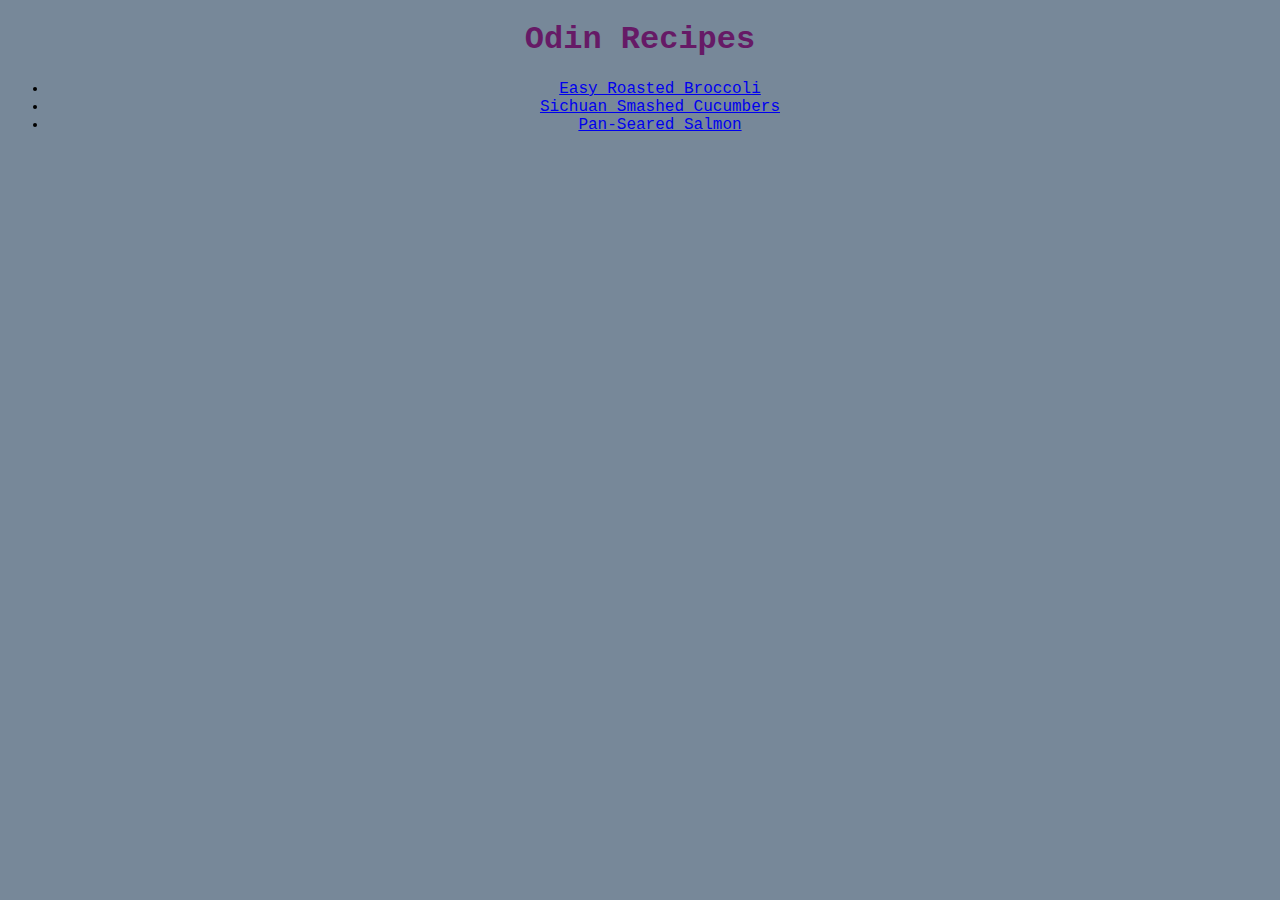
<file: index.html>
<!DOCTYPE html>
<html lang="en">
<head>
    <meta charset="UTF-8">
    <title>Odin Recipes</title>
    <link rel="stylesheet" href="style.css">
</head>
<body>
    <h1>Odin Recipes</h1>

    <ul class="list"> 
        <li><a href="recipes/brocroast.html">Easy Roasted Broccoli</a></li>
        <li><a href="recipes/cukesmash.html">Sichuan Smashed Cucumbers</a></li>
        <li><a href="recipes/salpan.html">Pan-Seared Salmon</a></li>
    </ul>
</body>
</html>
</file>
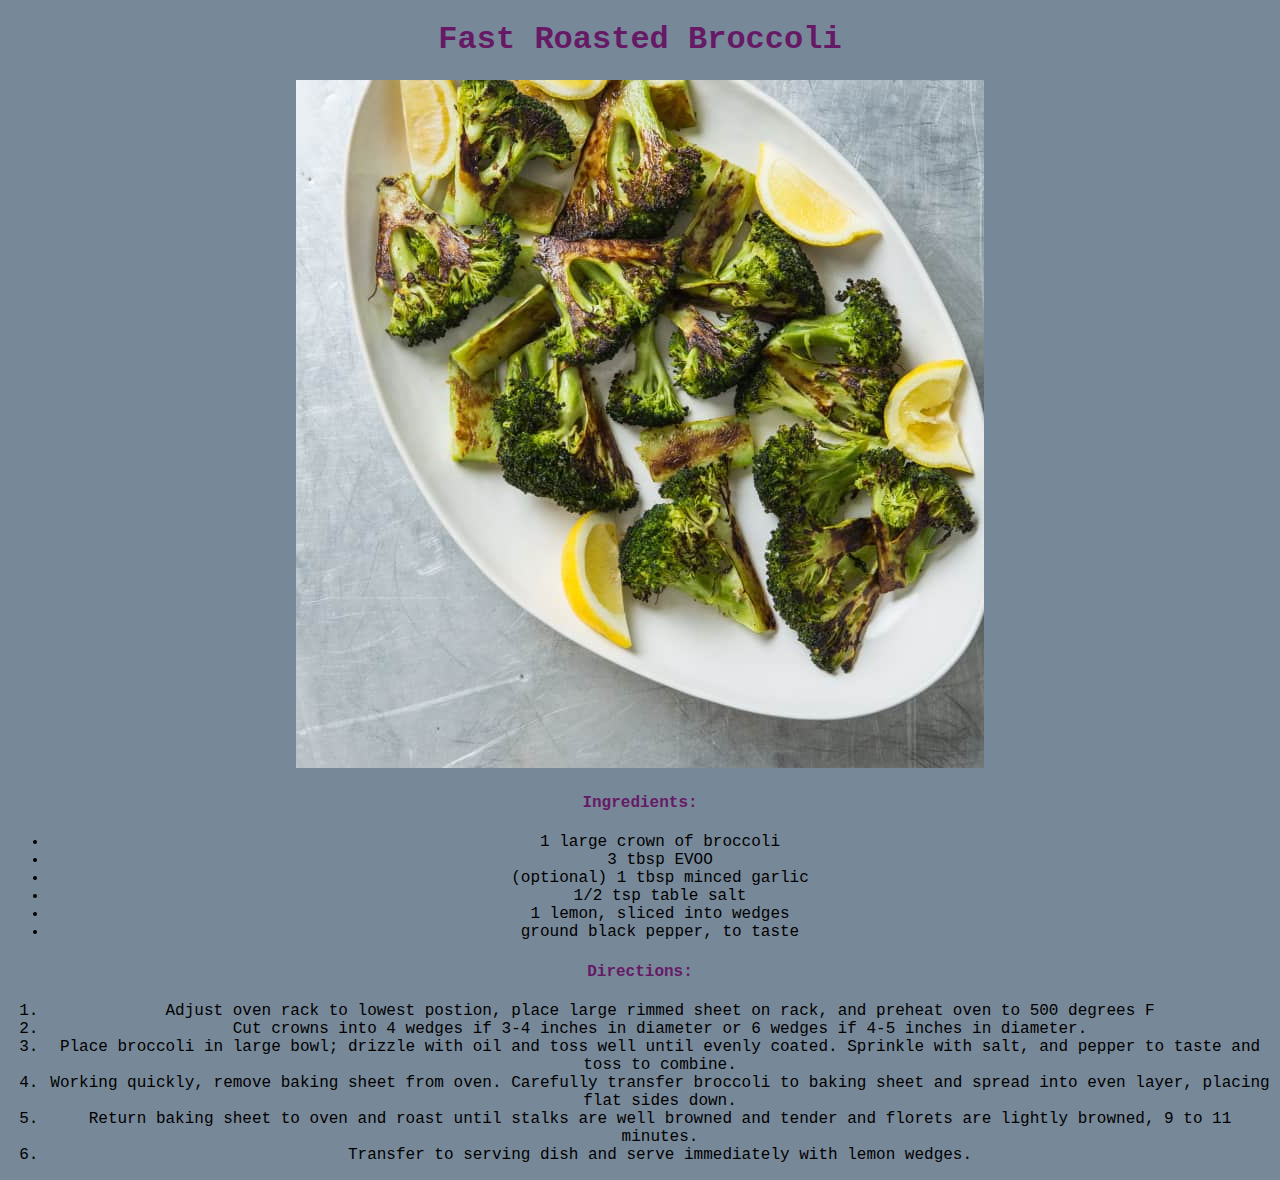
<file: recipes/brocroast.html>
<!DOCTYPE html>
<html lang="en">
<head>
    <meta charset="UTF-8">
    <meta http-equiv="X-UA-Compatible" content="IE=edge">
    <meta name="viewport" content="width=device-width, initial-scale=1.0">
    <title>Fast Roasted Broccoli</title>
    <link rel="stylesheet" href="../style.css">
</head>
<body>
    <h1>Fast Roasted Broccoli</h1>
    <img src="../img/csf.jpg" alt="a photograph of roasted broccoli">
    <p class="ingr">  <h4>Ingredients:</h4>
        
        <ul class="list"> 
        <li>1 large crown of broccoli</li>
        <li>3 tbsp EVOO</li>
        <li>(optional) 1 tbsp minced garlic</li>
        <li>1/2 tsp table salt</li>
        <li>1 lemon, sliced into wedges</li>
        <li>ground black pepper, to taste</li>
            </ul></p>

    <p class="dirc">  <h4>Directions:</h4>
        <ol class="list"> 
        <li>Adjust oven rack to lowest postion, place large rimmed sheet on rack, and preheat oven to 500 degrees F</li>
        <li>Cut crowns into 4 wedges if 3-4 inches in diameter or 6 wedges if 4-5 inches in diameter.</li>
        <li>Place broccoli in large bowl; drizzle with oil and toss well until evenly coated. Sprinkle with salt, and pepper to taste and toss to combine.</li>
        <li>Working quickly, remove baking sheet from oven. Carefully transfer broccoli to baking sheet and spread into even layer, placing flat sides down. </li>
        <li>Return baking sheet to oven and roast until stalks are well browned and tender and florets are lightly browned, 9 to 11 minutes.</li>
        <li>Transfer to serving dish and serve immediately with lemon wedges.</li>
    </ol>
    </p>
</body>
</html>
</file>
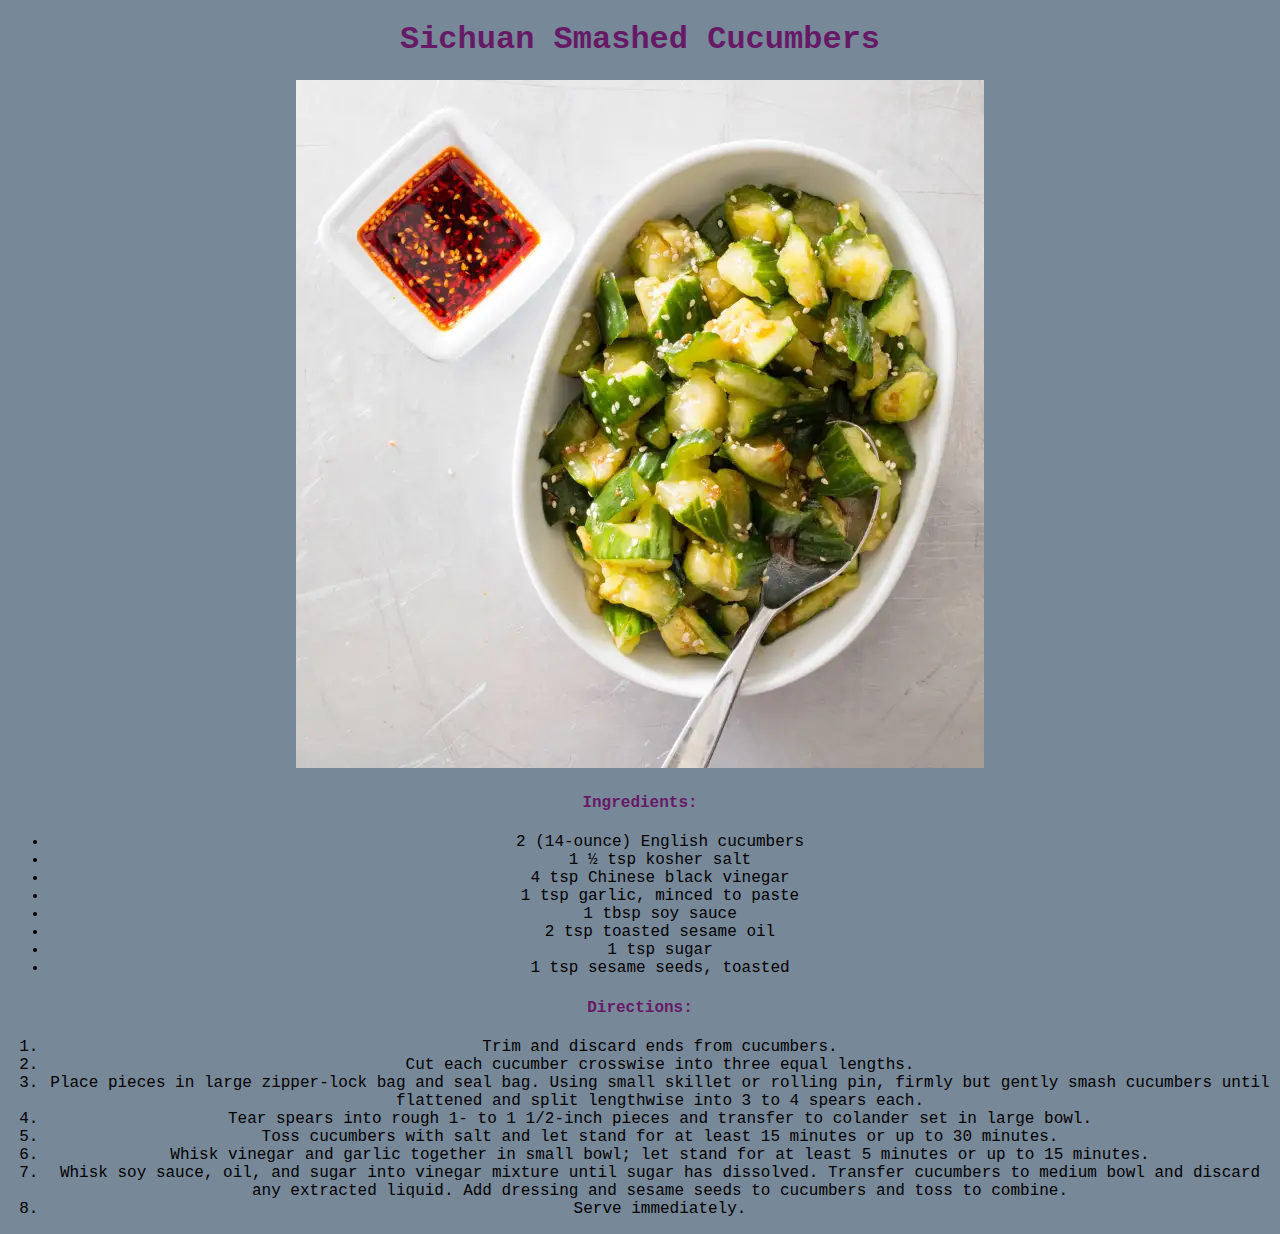
<file: recipes/cukesmash.html>
<!DOCTYPE html>
<html lang="en">
<head>
    <meta charset="UTF-8">
    <meta http-equiv="X-UA-Compatible" content="IE=edge">
    <meta name="viewport" content="width=device-width, initial-scale=1.0">
    <title>Sichuan Smashed Cucumbers</title>
    <link rel="stylesheet" href="../style.css">
</head>
<body>
    <h1>Sichuan Smashed Cucumbers</h1>
    <img src="../img/cuke.jpg" alt="a photograph of smashed cucumbers">
    <p class="ingr"> 
        
        <h4>Ingredients:</h4>
        
        <ul class="list"> 
        <li>2 (14-ounce) English cucumbers</li>
        <li>1 ½ tsp kosher salt</li>
        <li>4 tsp Chinese black vinegar</li>
        <li>1 tsp garlic, minced to paste</li>
        <li>1 tbsp soy sauce</li>
        <li>2 tsp toasted sesame oil</li>
        <li>1 tsp sugar</li>
        <li>1 tsp sesame seeds, toasted</li>
            </ul></p>

    <p class="dirc"> 
        
        <h4>Directions:</h4>
        <ol class="list"> 
        <li>Trim and discard ends from cucumbers.</li>
        <li>Cut each cucumber crosswise into three equal lengths.</li>
        <li>Place pieces in large zipper-lock bag and seal bag. Using small skillet or rolling pin, firmly but gently smash cucumbers until flattened and split lengthwise into 3 to 4 spears each.</li>
        <li>Tear spears into rough 1- to 1 1/2-inch pieces and transfer to colander set in large bowl. </li>
        <li>Toss cucumbers with salt and let stand for at least 15 minutes or up to 30 minutes.</li>
        <li>Whisk vinegar and garlic together in small bowl; let stand for at least 5 minutes or up to 15 minutes.</li>
        <li>Whisk soy sauce, oil, and sugar into vinegar mixture until sugar has dissolved. Transfer cucumbers to medium bowl and discard any extracted liquid. Add dressing and sesame seeds to cucumbers and toss to combine. </li>
        <li>Serve immediately.</li>
    </ol>
    </p>
</body>
</html>
</file>
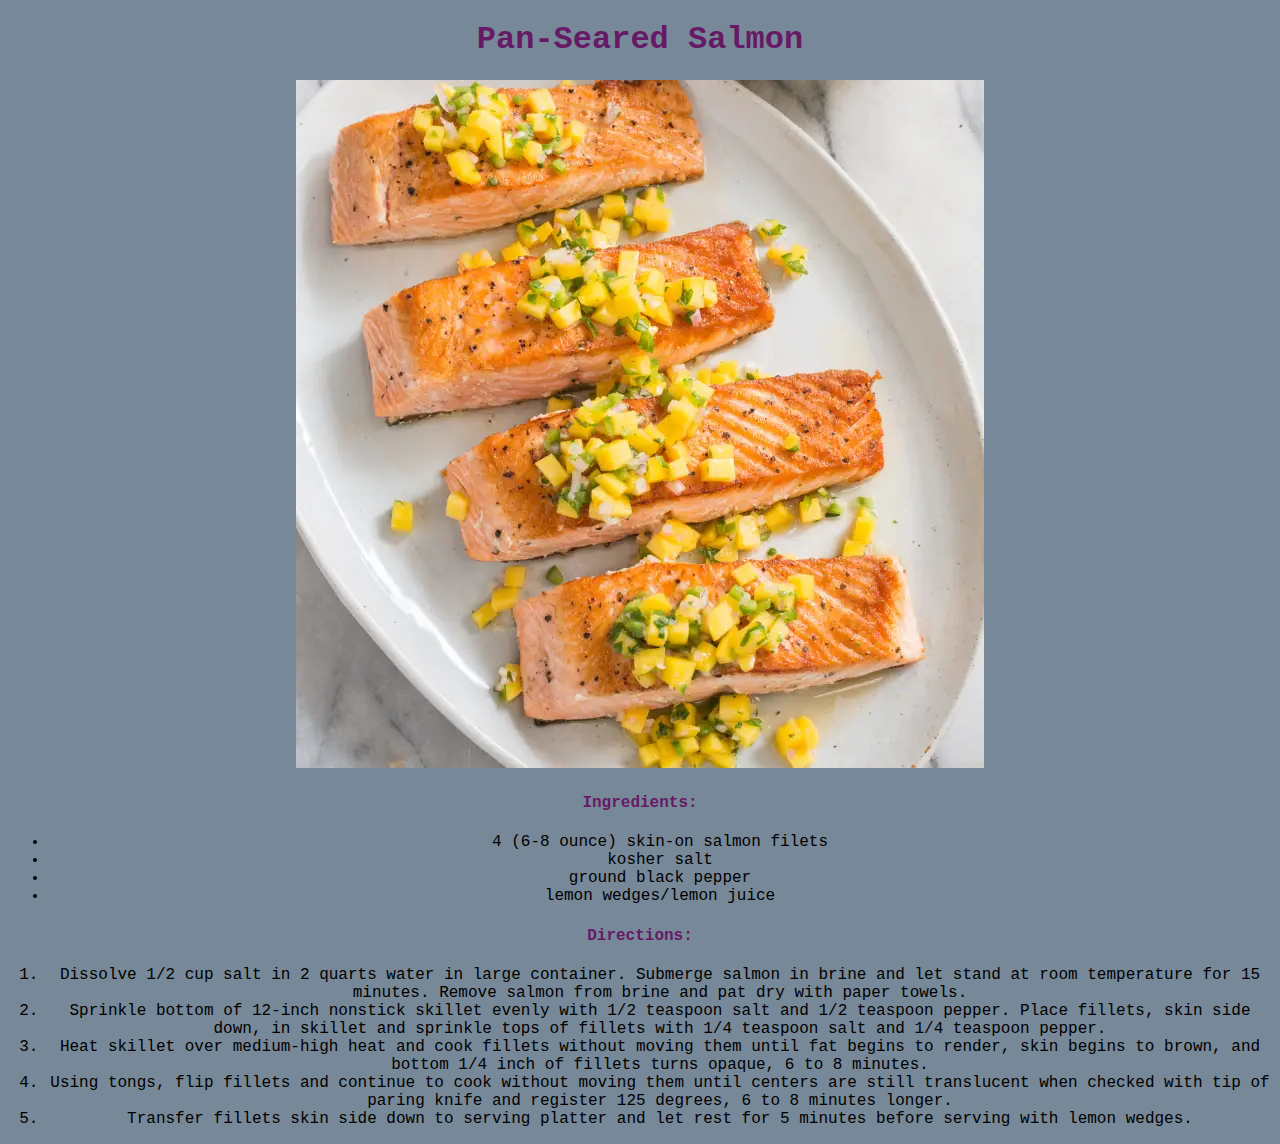
<file: recipes/salpan.html>
<!DOCTYPE html>
<html lang="en">
<head>
    <meta charset="UTF-8">
    <meta http-equiv="X-UA-Compatible" content="IE=edge">
    <meta name="viewport" content="width=device-width, initial-scale=1.0">
    <title>Pan-Seared Salmon</title>
    <link rel="stylesheet" href="../style.css">
</head>
<body>
    <h1>Pan-Seared Salmon</h1>
    <img src="../img/salpan.jpg" alt="a photograph of pan-seared salmon">
    <p class="ingr"> 
        
        <h4>Ingredients:</h4>
        
        <ul class="list"> 
        <li>4 (6-8 ounce) skin-on salmon filets</li>
        <li>kosher salt</li>
        <li>ground black pepper</li>
        <li>lemon wedges/lemon juice</li>
                    </ul></p>

    <p class="dirc"> 
        <h4>Directions:</h4>
        <ol class="list"> 
        <li>Dissolve 1/2 cup salt in 2 quarts water in large container. Submerge salmon in brine and let stand at room temperature for 15 minutes. Remove salmon from brine and pat dry with paper towels.</li>
        <li>Sprinkle bottom of 12-inch nonstick skillet evenly with 1/2 teaspoon salt and 1/2 teaspoon pepper. Place fillets, skin side down, in skillet and sprinkle tops of fillets with 1/4 teaspoon salt and 1/4 teaspoon pepper.</li>
        <li>Heat skillet over medium-high heat and cook fillets without moving them until fat begins to render, skin begins to brown, and bottom 1/4 inch of fillets turns opaque, 6 to 8 minutes.</li>
        <li>Using tongs, flip fillets and continue to cook without moving them until centers are still translucent when checked with tip of paring knife and register 125 degrees, 6 to 8 minutes longer.</li>
        <li>Transfer fillets skin side down to serving platter and let rest for 5 minutes before serving with lemon wedges.</li>
            </ol>
    </p>
</body>
</html>
</file>
<file: style.css>
*{
    font-family: 'Courier New', Courier, monospace;
    background-color: lightslategray;
    text-align: center;
    
}

h1, h4{
    color: rgb(102, 26, 102);

}
</file>
